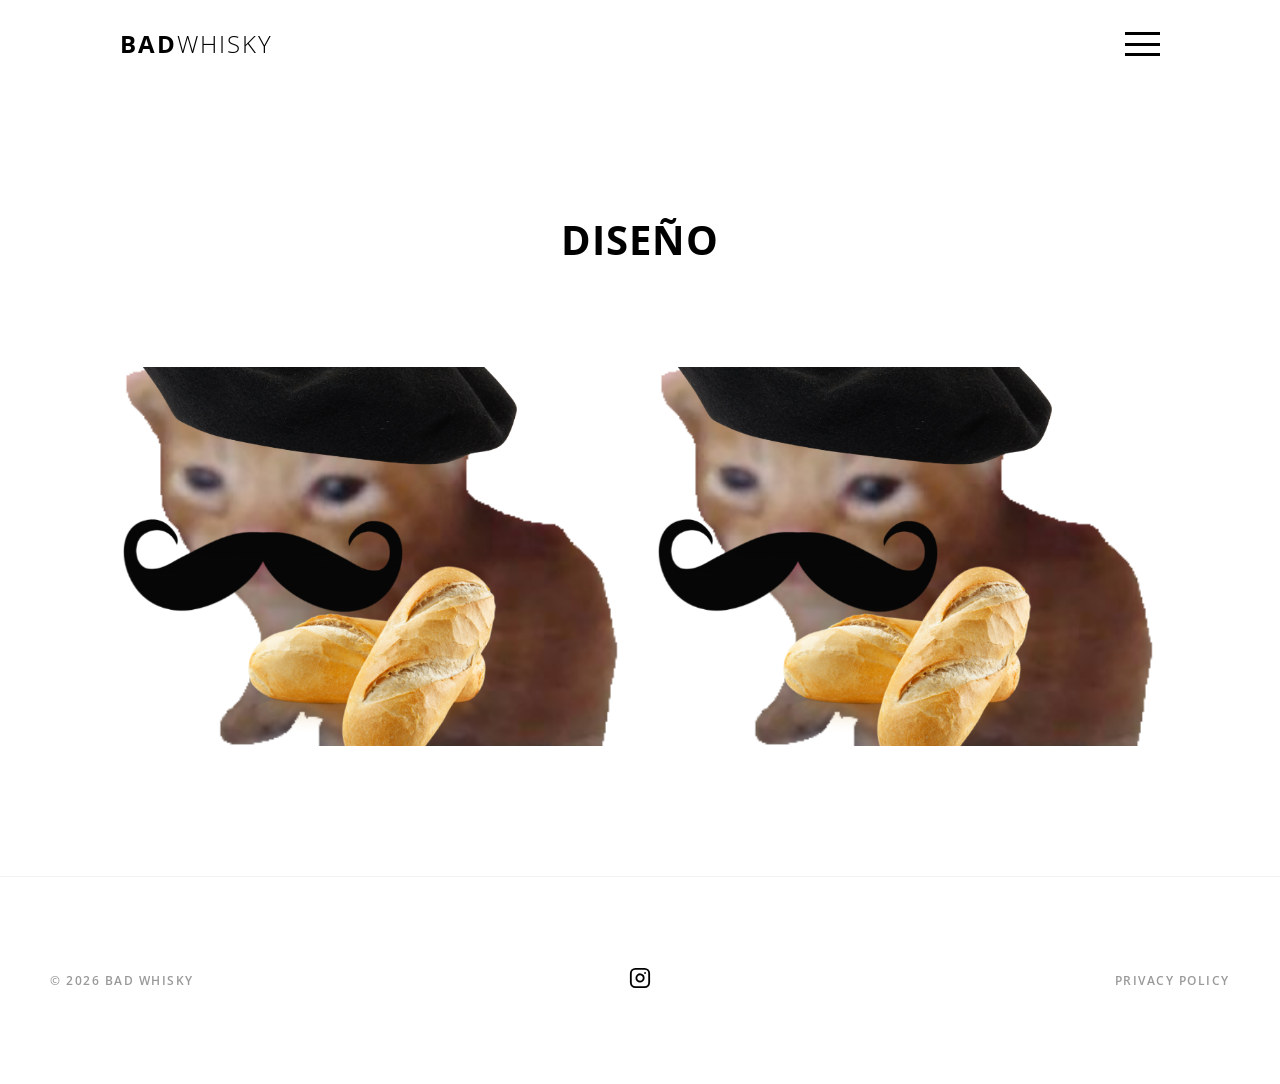
<file: index.html>
<!DOCTYPE html>
<html lang="es">
<head>
    <meta charset="UTF-8">
    <meta name="viewport" content="width=device-width, initial-scale=1.0">
    <title>Bad Whisky | Proyectos</title>
    <link rel="stylesheet" href="style.css">
    <link href="https://fonts.googleapis.com/css2?family=Open+Sans:wght@300;400;700&display=swap" rel="stylesheet">
</head>
<body>

    <header class="main-header">
        <div class="container header-flex">
            <div class="logo">
                <h1>BAD<span>WHISKY</span></h1>
            </div>
            <button class="menu-toggle">
                <span class="bar"></span>
                <span class="bar"></span>
                <span class="bar"></span>
            </button>

            <nav class="nav-menu">
                <a href="index.html">Home</a>
                <a href="#">Work</a>
                <a href="#">About</a>
                <a href="contacto.html">Contact</a>
            </nav>
        </div>
    </header>

    <section class="hero">
        <div class="container">
            <h2>Diseño </h2>
            <!--  <p> blablablablabalbalbalblab.</p>-->
        </div>
    </section>

    <main class="container">
        <section class="portfolio-grid">
            
            <div class="portfolio-item">
                <img src="img/gato.png" alt="Proyecto 1 A" class="img-front">
                <img src="img/febrero2025.jpg" alt="Proyecto 1 B" class="img-back">
                
                <div class="overlay">
                    <div class="text">Nombre del Proyecto 1</div>
                </div>
            </div>

            <div class="portfolio-item">
                <img src="img/gato.png" alt="Proyecto 2 A" class="img-front">
                <img src="img/febrero2025.jpg" alt="Proyecto 2 B" class="img-back">

                <div class="overlay">
                    <div class="text">Nombre del Proyecto 2</div>
                </div>
            </div>

        </section>
    </main>

    <footer class="main-footer">
        <div class="footer-inner">
            
            <div class="footer-col copyright">
                <p>&copy; 2026 Bad Whisky</p>
            </div>

            <div class="footer-col social">
                <a href="https://www.instagram.com/badwhiskybw/" target="_blank" rel="noopener" aria-label="Síguenos en Instagram">
                    <svg xmlns="http://www.w3.org/2000/svg" width="24" height="24" viewBox="0 0 24 24" fill="none" stroke="currentColor" stroke-width="2" stroke-linecap="round" stroke-linejoin="round" class="feather feather-instagram">
                        <rect x="2" y="2" width="20" height="20" rx="5" ry="5"></rect>
                        <path d="M16 11.37A4 4 0 1 1 12.63 8 4 4 0 0 1 16 11.37z"></path>
                        <line x1="17.5" y1="6.5" x2="17.51" y2="6.5"></line>
                    </svg>
                </a>
            </div>

            <div class="footer-col privacy">
                <a href="privacypolicy.html">Privacy Policy</a>
            </div>

        </div>
    </footer>

    <script src="main.js"></script>
</body>
</html>
</file>
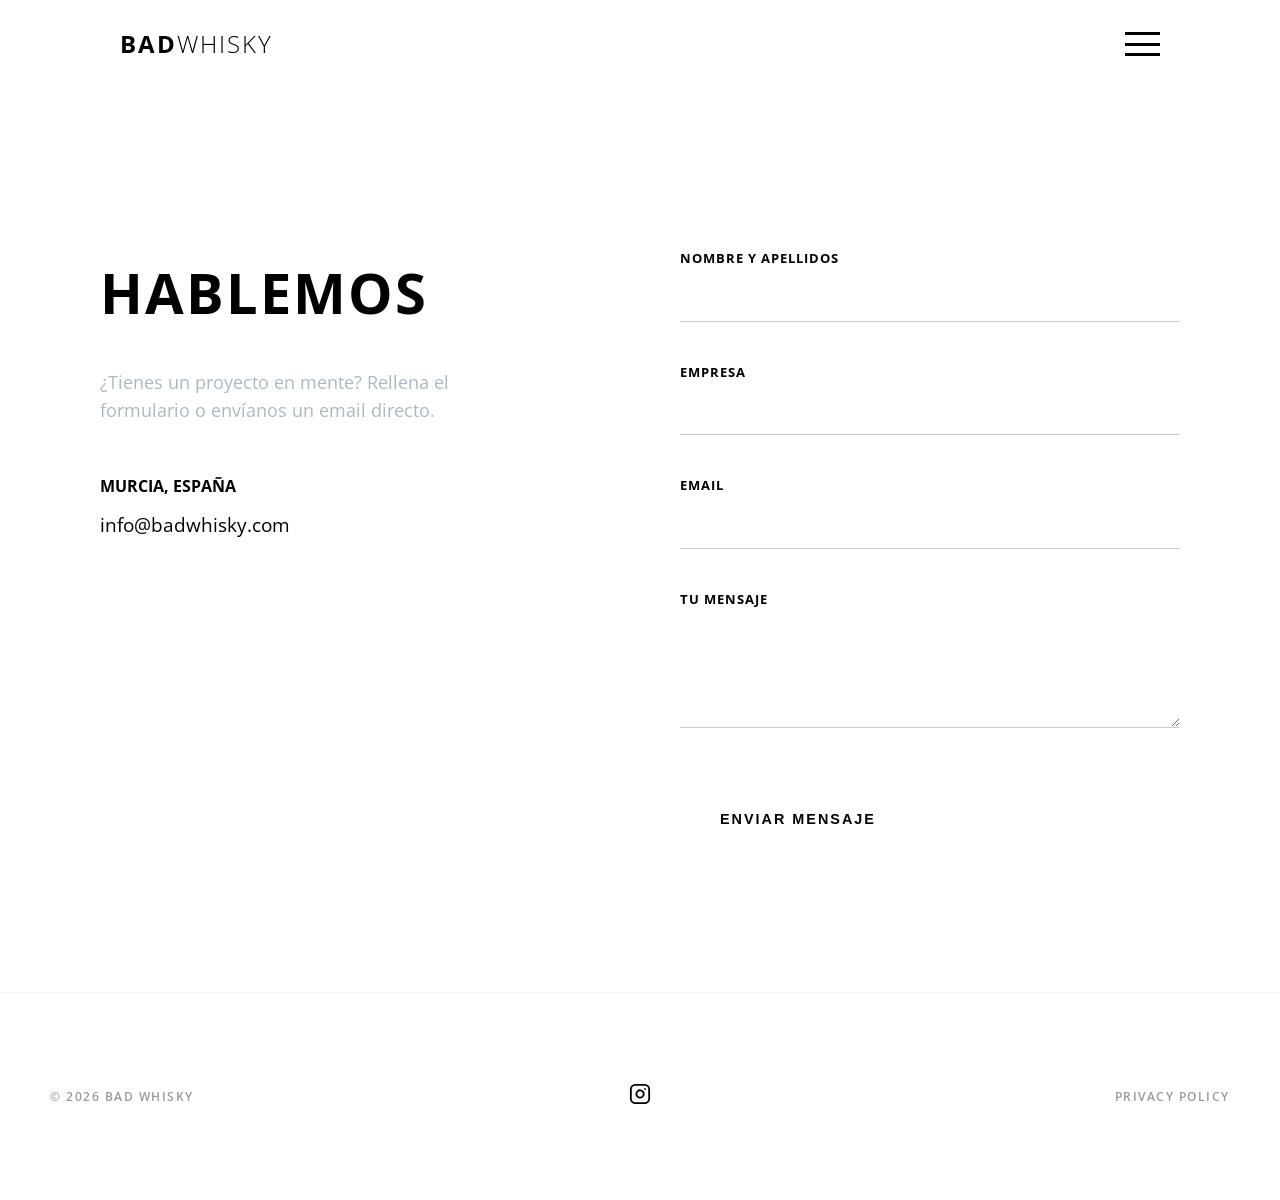
<file: contacto.html>
<!DOCTYPE html>
<html lang="es">

<head>
    <meta charset="UTF-8">
    <meta name="viewport" content="width=device-width, initial-scale=1.0">
    <title>Contacto | Bad Whisky</title>
    <link rel="stylesheet" href="style.css">
    <link href="https://fonts.googleapis.com/css2?family=Open+Sans:wght@300;400;700&display=swap" rel="stylesheet">
</head>

<body>

    <header class="main-header">
        <div class="container header-flex">
            <div class="logo">
                <h1>BAD<span>WHISKY</span></h1>
            </div>
            <button class="menu-toggle">
                <span class="bar"></span>
                <span class="bar"></span>
                <span class="bar"></span>
            </button>

            <nav class="nav-menu">
                <a href="index.html">Home</a>
                <a href="#">Work</a>
                <a href="#">About</a>
                <a href="contacto.html">Contact</a>
            </nav>
        </div>
    </header>

    <main class="container contact-section">
        <div class="contact-grid">

            <div class="contact-info">
                <h1>Hablemos</h1>
                <p class="intro-text">¿Tienes un proyecto en mente? Rellena el formulario o envíanos un email directo.
                </p>

                <div class="details">
                    <p class="location">Murcia, España</p> <a href="mailto:sofiamaciasmorillo@gmail.com"
                        class="email-link">info@badwhisky.com</a>
                </div>
            </div>

            <div class="contact-form-wrapper">
                <form class="minimal-form" action="https://formspree.io/f/mqedbqvd" method="POST">

                    <div class="form-group">
                        <label for="name">Nombre y Apellidos</label>
                        <input type="text" id="name" name="name" required>
                    </div>

                    <div class="form-group">
                        <label for="company">Empresa</label>
                        <input type="text" id="company" name="company">
                    </div>

                    <div class="form-group">
                        <label for="email">Email</label>
                        <input type="email" id="email" name="email" required>
                    </div>

                    <div class="form-group">
                        <label for="message">Tu Mensaje</label>
                        <textarea id="message" name="message" rows="4" required></textarea>
                    </div>

                    <button type="submit" class="btn-submit">Enviar Mensaje</button>
                </form>
            </div>

        </div>
    </main>

    <footer class="main-footer">
        <div class="footer-inner">
            <div class="footer-col copyright">
                <p>&copy; 2026 Bad Whisky</p>
            </div>
            <div class="footer-col social">
                <a href="https://www.instagram.com/badwhiskybw/" target="_blank" rel="noopener">
                    <svg xmlns="http://www.w3.org/2000/svg" width="24" height="24" viewBox="0 0 24 24" fill="none"
                        stroke="currentColor" stroke-width="2" stroke-linecap="round" stroke-linejoin="round"
                        class="feather feather-instagram">
                        <rect x="2" y="2" width="20" height="20" rx="5" ry="5"></rect>
                        <path d="M16 11.37A4 4 0 1 1 12.63 8 4 4 0 0 1 16 11.37z"></path>
                        <line x1="17.5" y1="6.5" x2="17.51" y2="6.5"></line>
                    </svg>
                </a>
            </div>
            <div class="footer-col privacy">
                <a href="#">Privacy Policy</a>
            </div>
        </div>
    </footer>

    <script src="main.js"></script>
</body>

</html>
</file>
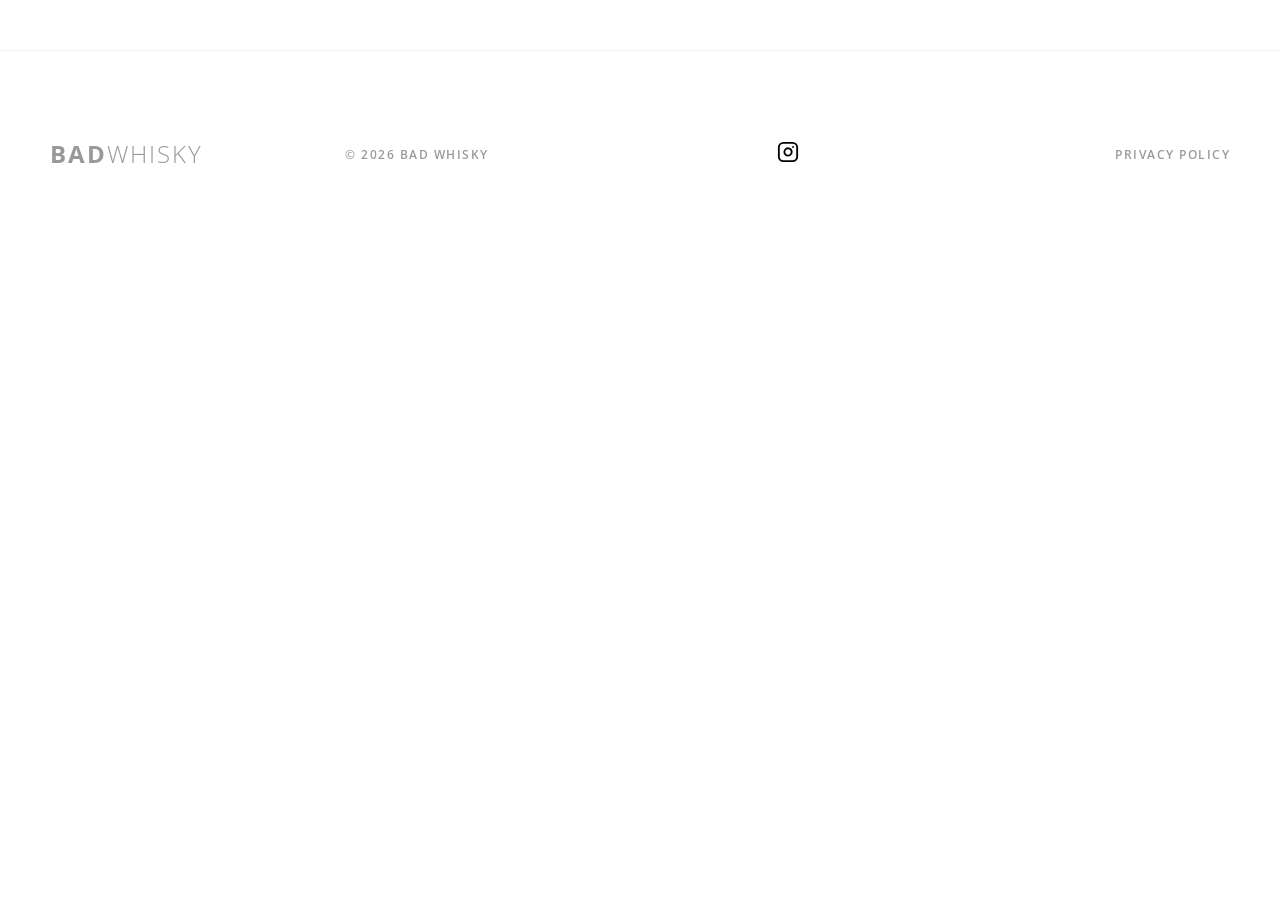
<file: privacypolicy.html>
<!DOCTYPE html>
<html lang="es">
<head>
    <meta charset="UTF-8">
    <meta name="viewport" content="width=device-width, initial-scale=1.0">
    <title> Privacy Policy | Bad Whisky</title>
    <link rel="stylesheet" href="style.css">
    <link href="https://fonts.googleapis.com/css2?family=Open+Sans:wght@300;400;700&display=swap" rel="stylesheet">
</head>
<body>
    <main></main>
    </main>

    <footer class="main-footer">
        <div class="footer-inner">
            <div class="footer-col logo">
                <h1>BAD<span>WHISKY</span></h1>
            </div>
            <div class="footer-col copyright">
                <p>&copy; 2026 Bad Whisky</p>
            </div>

            <div class="footer-col social">
                <a href="https://www.instagram.com/badwhiskybw/" target="_blank" rel="noopener" aria-label="Síguenos en Instagram">
                    <svg xmlns="http://www.w3.org/2000/svg" width="24" height="24" viewBox="0 0 24 24" fill="none" stroke="currentColor" stroke-width="2" stroke-linecap="round" stroke-linejoin="round" class="feather feather-instagram">
                        <rect x="2" y="2" width="20" height="20" rx="5" ry="5"></rect>
                        <path d="M16 11.37A4 4 0 1 1 12.63 8 4 4 0 0 1 16 11.37z"></path>
                        <line x1="17.5" y1="6.5" x2="17.51" y2="6.5"></line>
                    </svg>
                </a>
            </div>

            <div class="footer-col privacy">
                <a href="privacypolicy.html">Privacy Policy</a>
            </div>

        </div>
    </footer>

    <script src="main.js"></script>
</body>
</html>
</file>
<file: style.css>
/* =========================================
   1. VARIABLES Y RESET
   ========================================= */
:root {
    --negro: #000000;
    --blanco: #ffffff;
    --gris-suave: #f4f4f4;
    --gris-texto: #abb8c3;
    --fuente-principal: 'Open Sans', sans-serif;
}

* {
    margin: 0;
    padding: 0;
    box-sizing: border-box;
}

body {
    font-family: var(--fuente-principal);
    line-height: 1.6;
    color: var(--negro);
    background-color: var(--blanco);
    overflow-x: hidden; /* Evita scroll horizontal accidental */
}

.container {
    max-width: 1080px;
    margin: 0 auto;
    padding: 0 20px;
}

/* =========================================
   2. HEADER (ENCABEZADO)
   ========================================= */
.main-header {
    background: var(--blanco);
    padding: 25px 0;
    position: sticky;
    top: 0;
    z-index: 1000;
    /* Quitamos el borde para que sea más limpio como el original */
}

.header-flex {
    display: flex;
    justify-content: space-between;
    align-items: center;
}

/* Estilos del Logo */
.logo h1 {
    font-size: 1.5rem;
    letter-spacing: 2px;
    margin: 0;
    position: relative;
    z-index: 2001; /* Asegura que el logo se vea encima del menú blanco si quieres */
}

.logo span {
    font-weight: 300;
}

/* =========================================
   3. BOTÓN HAMBURGUESA (ANIMACIÓN CRUZ)
   ========================================= */
.menu-toggle {
    display: flex; /* Siempre visible */
    flex-direction: column;
    justify-content: space-between;
    width: 35px;
    height: 24px;
    background: transparent;
    border: none;
    cursor: pointer;
    z-index: 2002; /* El nivel más alto para poder cerrar siempre */
    padding: 0;
}

.menu-toggle .bar {
    width: 100%;
    height: 3px;
    background-color: var(--negro);
    transition: all 0.4s cubic-bezier(0.68, -0.55, 0.265, 1.55); /* Rebote suave */
    transform-origin: center;
}

/* Estado Activo: Transformación a X */
.menu-toggle.is-active .bar:nth-child(1) {
    transform: translateY(10.5px) rotate(45deg);
}

.menu-toggle.is-active .bar:nth-child(2) {
    opacity: 0;
    transform: translateX(-20px); /* Efecto de viento hacia la izquierda */
}

.menu-toggle.is-active .bar:nth-child(3) {
    transform: translateY(-10.5px) rotate(-45deg);
}

/* =========================================
   4. MENÚ PANTALLA COMPLETA (CORTINA)
   ========================================= */
/* --- Menú Desplegable (Estilo Vertical y Grande) --- */
.nav-menu {
    position: fixed;
    top: 0;
    left: 0;
    width: 100%;
    height: 100vh;
    background: #ffffff; /* Fondo blanco */
    
    /* Flexbox para centrar y poner en vertical */
    display: flex;
    flex-direction: column; /* Esto los pone uno debajo del otro */
    align-items: center;    /* Centrados horizontalmente */
    justify-content: center; /* Centrados verticalmente */
    
    /* Configuración de visibilidad (para la animación) */
    opacity: 0;
    visibility: hidden;
    transition: opacity 0.4s ease, visibility 0.4s;
    z-index: 1500; /* Debajo del botón hamburguesa */
}

/* Cuando el menú está activo (se añade esta clase con JS) */
.nav-menu.active {
    opacity: 1;
    visibility: visible;
}

/* --- Estilos de los Enlaces (Links) --- */
.nav-menu a {
    text-decoration: none; /* Quita el subrayado */
    color: #000000;        /* Color negro en lugar del azul por defecto */
    font-family: 'Open Sans', sans-serif;
    font-weight: 700;      /* Negrita (Bold) */
    font-size: 3rem;       /* Tamaño grande (aprox 48px) */
    text-transform: uppercase; /* Opcional: Todo en mayúsculas */
    letter-spacing: 2px;   /* Espacio entre letras para elegancia */
    margin: 20px 0;        /* Separación vertical entre cada enlace */
    transition: color 0.3s ease; /* Transición suave de color */
}

/* --- Efecto Hover (Al pasar el ratón) --- */
.nav-menu a:hover {
    /* Tono crema oscuro / Beige dorado */
    color: #c5a065; 
}

/* Cuando se activa con JS */
.nav-menu.active {
    top: 0;
    visibility: visible;
}

.nav-list {
    display: flex;
    flex-direction: column;
    align-items: center;
    justify-content: center;
    list-style: none;
    text-align: center;
    width: 100%;
}

.nav-list li {
    margin: 15px 0;
    opacity: 0;
    transform: translateY(30px);
    transition: all 0.5s ease;
}

/* Animación en cascada de los elementos */
.nav-menu.active .nav-list li:nth-child(1) { transition-delay: 0.4s; opacity: 1; transform: translateY(0); }
.nav-menu.active .nav-list li:nth-child(2) { transition-delay: 0.5s; opacity: 1; transform: translateY(0); }
.nav-menu.active .nav-list li:nth-child(3) { transition-delay: 0.6s; opacity: 1; transform: translateY(0); }

.nav-list li a {
    text-decoration: none;
    color: var(--negro);
    font-size: 10rem; /* Letra GIGANTE */
    font-weight: 300;
    text-transform: uppercase;
    letter-spacing: 3px;
    transition: color 0.3s;
}

/* En móviles, reducimos un poco la letra para que quepa */
@media (max-width: 480px) {
    .nav-list li a { font-size: 2rem; }
}

.nav-list li a:hover {
    color: var(--gris-texto);
    font-weight: 400;
}

/* =========================================
   5. CONTENIDO PRINCIPAL (HERO Y GRID)
   ========================================= */
.hero {
    padding: 120px 0 80px;
    text-align: center;
}

.hero h2 {
    font-size: 2.5rem;
    margin-bottom: 15px;
    text-transform: uppercase;
    letter-spacing: 1px;
}

.hero p {
    color: var(--gris-texto);
    font-size: 1.1rem;
}

/* =========================================
   REJILLA DE PORTAFOLIO (EFECTO DOBLE IMAGEN)
   ========================================= */
.portfolio-grid {
    display: grid;
    /* Para 2 proyectos grandes, usamos 2 columnas si caben, o 1 en móvil */
    grid-template-columns: repeat(auto-fit, minmax(400px, 1fr));
    gap: 30px;
    padding-bottom: 80px;
}

.portfolio-item {
    position: relative;
    overflow: hidden; /* Esconde el zoom si se sale del marco */
    cursor: pointer;
    /* Un aspecto ratio cuadrado o rectangular ayuda a mantener la forma */
    aspect-ratio: 4 / 3; 
}

/* Estilos comunes para ambas imágenes */
.portfolio-item img {
    width: 100%;
    height: 100%;
    object-fit: cover; /* Asegura que la imagen cubra todo el espacio sin deformarse */
    display: block;
    transition: all 0.6s ease; /* Transición suave para zoom y opacidad */
}

/* --- Imagen Frontal (Visible por defecto) --- */
.img-front {
    position: relative; /* Ocupa su espacio natural */
    z-index: 1;
}

/* --- Imagen Trasera (Oculta por defecto) --- */
.img-back {
    position: absolute; /* Se coloca exactamente encima de la frontal */
    top: 0;
    left: 0;
    opacity: 0; /* Totalmente transparente al inicio */
    z-index: 2; /* Está por encima de la frontal */
}

/* --- EFECTOS HOVER --- */

/* 1. Mostrar la segunda imagen al pasar el mouse */
.portfolio-item:hover .img-back {
    opacity: 1;
}

/* 2. Zoom suave en AMBAS imágenes al pasar el mouse */
.portfolio-item:hover img {
    transform: scale(1.05);
}

/* --- Overlay (Capa de texto y color crema) --- */
.overlay {
    position: absolute;
    top: 0;
    left: 0;
    width: 100%;
    height: 100%;

    /* Usamos el color de fondo crema de tu paleta, casi opaco */
    background: rgba(249, 247, 242, 0.6); 

    display: flex;
    align-items: center;
    justify-content: center;
    opacity: 0; /* Oculto inicialmente */
    transition: opacity 0.4s ease;
    z-index: 3; /* IMPORTANTE: Por encima de las dos imágenes */
}

/* Mostrar el overlay al pasar el mouse */
.portfolio-item:hover .overlay {
    opacity: 1;
}

/* Texto del overlay */
.overlay .text {
    color: var(--texto-principal); /* Color carbón */
    font-size: 1.4rem;
    text-transform: uppercase;
    letter-spacing: 2px;
    font-weight: 700;
    transform: translateY(20px); /* Empieza un poco más abajo */
    transition: transform 0.4s ease 0.1s; /* Retraso para que el texto suba después de que aparezca el overlay */
}

/* El texto sube a su posición */
.portfolio-item:hover .overlay .text {
    transform: translateY(0);
}
/* =========================================
   FOOTER
   ========================================= */
.main-footer {
    background-color: #ffffff;
    padding: 80px 50px; 
    border-top: 1px solid rgba(0,0,0,0.05);
    margin-top: 50px;
}

.footer-inner {
    width: 100%;
    display: flex;
    justify-content: space-between; /* Distribuye a los extremos */
    align-items: center;
    font-family: 'Open Sans', sans-serif;
    font-size: 0.75rem; /* Letra pequeña y discreta (aprox 12px) */
    letter-spacing: 1.5px; /* Mucho espaciado entre letras */
    text-transform: uppercase;
    font-weight: 600; /* Un poco de peso para que se lea bien */
    color: #999999;   /* Gris suave base */
}

/* Configuración de las 3 columnas para que estén equilibradas */
.footer-col {
    flex: 1;
    display: flex;
}

/* Alineaciones específicas */
.footer-col.copyright { justify-content: flex-start; } /* Izquierda */
.footer-col.social    { justify-content: center; }     /* Centro */
.footer-col.privacy   { justify-content: flex-end; }   /* Derecha */

/* --- Estilos para el enlace de Privacy Policy --- */
.footer-col.privacy a {
    text-decoration: none;
    color: #999999; /* Mismo gris que el texto normal */
    transition: color 0.3s ease;
}

.footer-col.privacy a:hover {
    color: #000000; /* Se oscurece al pasar el ratón */
}

/* --- Estilos para Instagram (Icono) --- */
.footer-col.social a {
    color: #000000; /* Icono negro por defecto */
    transition: all 0.3s ease;
    padding: 10px;
    display: block;
}

.footer-col.social svg {
    width: 22px; /* Tamaño discreto */
    height: 22px;
}

.footer-col.social a:hover {
    color: #c5a065;     /* Color crema */
    transform: scale(1.1);
}

/* --- Adaptación Móvil --- */
@media (max-width: 768px) {
    .main-footer { padding: 40px 20px; }
    
    .footer-inner {
        flex-direction: column; /* Apilados */
        gap: 25px;
    }

    /* Orden específico para móvil: 1. Instagram, 2. Privacy, 3. Copyright */
    .footer-col.social    { order: 1; }
    .footer-col.privacy   { order: 2; }
    .footer-col.copyright { order: 3; }
}




/* =========================================
   PÁGINA DE CONTACTO
   ========================================= */
.contact-section {
    padding: 160px 0 100px; /* Espacio superior para compensar el header fijo */
    min-height: 80vh; /* Asegura que ocupe buena parte de la pantalla */
}

.contact-grid {
    display: grid;
    grid-template-columns: 1fr 1fr; /* Dos columnas iguales: Info | Formulario */
    gap: 80px; /* Mucho espacio entre ellas */
}

/* --- Columna Izquierda (Info) --- */
.contact-info h1 {
    font-size: 3.5rem;
    font-weight: 700;
    text-transform: uppercase;
    letter-spacing: 2px;
    margin-bottom: 30px;
    color: var(--texto-principal);
}

.intro-text {
    font-size: 1.1rem;
    color: var(--gris-texto);
    margin-bottom: 50px;
    max-width: 400px;
}

.details .location {
    font-weight: 700;
    text-transform: uppercase;
    margin-bottom: 10px;
    color: var(--texto-principal);
}

.details .email-link {
    text-decoration: none;
    font-size: 1.2rem;
    color: var(--texto-principal);
    border-bottom: 1px solid var(--acento); /* Subrayado dorado fino */
    padding-bottom: 2px;
    transition: all 0.3s ease;
}

.details .email-link:hover {
    color: var(--acento);
    border-bottom-color: transparent;
}

/* --- Columna Derecha (Formulario Minimalista) --- */
.minimal-form .form-group {
    margin-bottom: 40px; /* Espacio generoso entre campos */
    position: relative;
}

.minimal-form label {
    display: block;
    font-size: 0.8rem;
    text-transform: uppercase;
    letter-spacing: 1px;
    font-weight: 700;
    margin-bottom: 10px;
    color: var(--texto-principal);
}

.minimal-form input,
.minimal-form textarea {
    width: 100%;
    background: transparent;
    border: none;
    border-bottom: 1px solid #ccc; /* Línea gris suave */
    padding: 10px 0;
    font-family: var(--fuente-principal);
    font-size: 1rem;
    color: var(--texto-principal);
    transition: border-color 0.3s ease;
    border-radius: 0; /* Elimina bordes redondeados en móviles */
}

.minimal-form input:focus,
.minimal-form textarea:focus {
    outline: none;
    border-bottom: 2px solid var(--texto-principal); /* Se oscurece al escribir */
}

/* Botón de Enviar */
.btn-submit {
    background: transparent;
    border: 1px solid var(--texto-principal);
    color: var(--texto-principal);
    padding: 15px 40px;
    font-size: 0.9rem;
    text-transform: uppercase;
    letter-spacing: 2px;
    font-weight: 700;
    cursor: pointer;
    transition: all 0.3s ease;
    margin-top: 20px;
}

.btn-submit:hover {
    background: var(--texto-principal);
    color: var(--fondo); /* Texto se vuelve crema */
}

/* --- Responsive para Contacto --- */
@media (max-width: 768px) {
    .contact-grid {
        grid-template-columns: 1fr; /* Una sola columna en móvil */
        gap: 50px;
    }

    .contact-info h1 {
        font-size: 2.5rem;
    }
}
</file>
